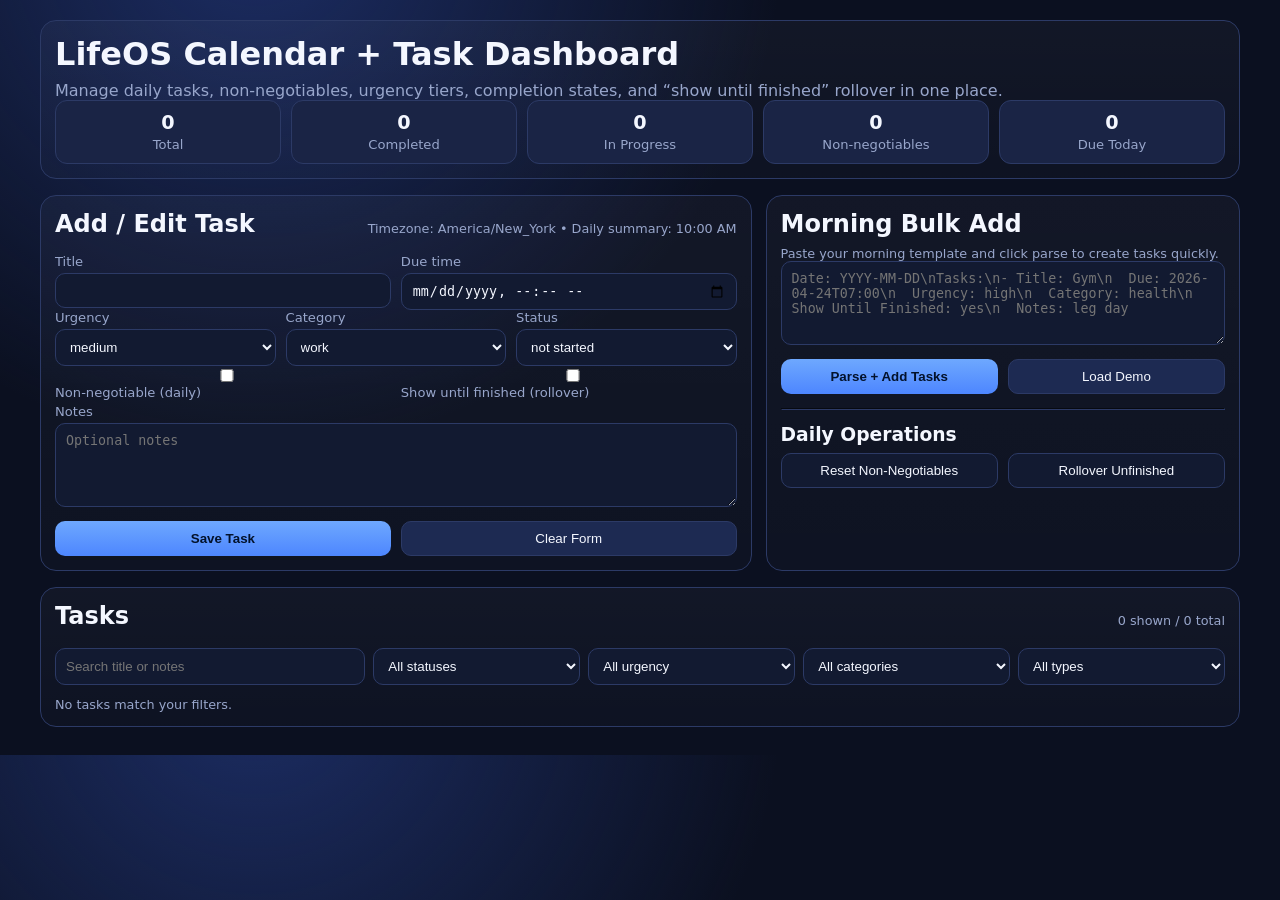
<file: index.html>
<!DOCTYPE html>
<html lang="en">
<head>
  <meta charset="UTF-8" />
  <meta name="viewport" content="width=device-width, initial-scale=1.0" />
  <title>LifeOS Task Calendar UI</title>
  <style>
    :root {
      --bg: #0b1020;
      --panel: #121a31;
      --panel-2: #1a2445;
      --text: #f4f7ff;
      --muted: #98a6cb;
      --line: #2c3a66;
      --accent: #6ea8fe;
      --ok: #2ec27e;
      --warn: #f6c453;
      --danger: #f66151;
      --critical: #ff4d67;
      --high: #ff9f43;
      --medium: #ffd166;
      --low: #4dd4ac;
    }

    * { box-sizing: border-box; }
    body {
      margin: 0;
      font-family: Inter, system-ui, -apple-system, Segoe UI, Roboto, sans-serif;
      background: radial-gradient(circle at 20% -10%, #1c2d64 0, transparent 40%), var(--bg);
      color: var(--text);
    }

    .container {
      width: min(1200px, 95vw);
      margin: 20px auto 28px;
      display: grid;
      gap: 16px;
    }

    .card {
      background: linear-gradient(180deg, rgba(255,255,255,.03), rgba(255,255,255,.01));
      border: 1px solid var(--line);
      border-radius: 16px;
      padding: 14px;
    }

    h1, h2, h3 { margin: 0 0 8px; }
    p { margin: 0; color: var(--muted); }

    .grid {
      display: grid;
      gap: 14px;
      grid-template-columns: 1.2fr .8fr;
    }

    .stats {
      display: grid;
      grid-template-columns: repeat(5, 1fr);
      gap: 10px;
    }

    .stat {
      background: var(--panel-2);
      border: 1px solid var(--line);
      border-radius: 12px;
      padding: 10px;
      text-align: center;
    }

    .stat strong { display: block; font-size: 1.2rem; }
    .stat span { color: var(--muted); font-size: .82rem; }

    .row { display: grid; grid-template-columns: repeat(2, 1fr); gap: 10px; }
    .row-3 { display: grid; grid-template-columns: repeat(3, 1fr); gap: 10px; }

    label { font-size: .82rem; color: var(--muted); display: block; margin-bottom: 4px; }
    input, select, textarea, button {
      width: 100%;
      padding: 9px 10px;
      border-radius: 10px;
      border: 1px solid var(--line);
      background: var(--panel);
      color: var(--text);
    }

    textarea { min-height: 84px; resize: vertical; }

    button {
      cursor: pointer;
      transition: transform .12s ease, filter .15s ease;
    }
    button:hover { transform: translateY(-1px); filter: brightness(1.08); }

    .btn-primary { background: linear-gradient(180deg, #6ea8fe, #4d86ff); border: none; color: #03122b; font-weight: 700; }
    .btn-secondary { background: #1d2a52; }
    .btn-danger { background: #3d1f30; border-color: #693049; }

    .toolbar {
      display: grid;
      grid-template-columns: 1.2fr .8fr .8fr .8fr .8fr;
      gap: 8px;
      margin-top: 10px;
    }

    .task-list { display: grid; gap: 10px; margin-top: 12px; }
    .task-item {
      border: 1px solid var(--line);
      background: #101836;
      border-radius: 12px;
      padding: 10px;
      display: grid;
      grid-template-columns: 1fr auto;
      gap: 8px;
    }

    .task-top { display:flex; justify-content:space-between; gap:10px; align-items: start; }
    .task-title { font-weight: 700; }
    .meta { color: var(--muted); font-size: .82rem; display:flex; flex-wrap:wrap; gap:8px; margin-top:4px; }
    .pill { border-radius: 999px; padding: 2px 8px; font-size: .72rem; font-weight: 700; border: 1px solid transparent; }

    .urgency-low { background: rgba(77,212,172,.2); color: var(--low); border-color: rgba(77,212,172,.4); }
    .urgency-medium { background: rgba(255,209,102,.18); color: var(--medium); border-color: rgba(255,209,102,.4); }
    .urgency-high { background: rgba(255,159,67,.2); color: var(--high); border-color: rgba(255,159,67,.4); }
    .urgency-critical { background: rgba(255,77,103,.2); color: var(--critical); border-color: rgba(255,77,103,.45); }

    .status-not-started { color: var(--muted); }
    .status-in-progress { color: var(--accent); }
    .status-completed { color: var(--ok); }
    .status-skipped { color: var(--warn); }

    .actions { display: flex; gap: 6px; align-items: center; }
    .actions button { width: auto; padding: 6px 8px; font-size: .78rem; }

    .section-title { display:flex; justify-content:space-between; align-items:center; gap:10px; margin-bottom:8px; }
    .small { font-size: .8rem; color: var(--muted); }

    @media (max-width: 980px) {
      .grid { grid-template-columns: 1fr; }
      .stats { grid-template-columns: repeat(2, 1fr); }
      .toolbar { grid-template-columns: 1fr 1fr; }
      .row, .row-3 { grid-template-columns: 1fr; }
    }
  </style>
</head>
<body>
  <div class="container">
    <div class="card">
      <h1>LifeOS Calendar + Task Dashboard</h1>
      <p>Manage daily tasks, non-negotiables, urgency tiers, completion states, and “show until finished” rollover in one place.</p>
      <div class="stats" id="stats"></div>
    </div>

    <div class="grid">
      <div class="card">
        <div class="section-title">
          <h2>Add / Edit Task</h2>
          <span class="small">Timezone: America/New_York • Daily summary: 10:00 AM</span>
        </div>

        <form id="taskForm">
          <input type="hidden" id="taskId" />
          <div class="row">
            <div>
              <label>Title</label>
              <input id="title" required />
            </div>
            <div>
              <label>Due time</label>
              <input id="due" type="datetime-local" required />
            </div>
          </div>

          <div class="row-3">
            <div>
              <label>Urgency</label>
              <select id="urgency">
                <option>low</option>
                <option selected>medium</option>
                <option>high</option>
                <option>critical</option>
              </select>
            </div>
            <div>
              <label>Category</label>
              <select id="category">
                <option>work</option>
                <option>health</option>
                <option>personal</option>
                <option>admin</option>
                <option>other</option>
              </select>
            </div>
            <div>
              <label>Status</label>
              <select id="status">
                <option>not started</option>
                <option>in progress</option>
                <option>completed</option>
                <option>skipped</option>
              </select>
            </div>
          </div>

          <div class="row">
            <div>
              <label><input type="checkbox" id="nonNegotiable" /> Non-negotiable (daily)</label>
            </div>
            <div>
              <label><input type="checkbox" id="showUntilFinished" /> Show until finished (rollover)</label>
            </div>
          </div>

          <div>
            <label>Notes</label>
            <textarea id="notes" placeholder="Optional notes"></textarea>
          </div>

          <div class="row" style="margin-top:10px;">
            <button class="btn-primary" type="submit">Save Task</button>
            <button class="btn-secondary" type="button" id="clearForm">Clear Form</button>
          </div>
        </form>
      </div>

      <div class="card">
        <h2>Morning Bulk Add</h2>
        <p class="small">Paste your morning template and click parse to create tasks quickly.</p>
        <textarea id="bulkInput" placeholder="Date: YYYY-MM-DD\nTasks:\n- Title: Gym\n  Due: 2026-04-24T07:00\n  Urgency: high\n  Category: health\n  Show Until Finished: yes\n  Notes: leg day"></textarea>
        <div class="row" style="margin-top:10px;">
          <button id="parseBulk" class="btn-primary" type="button">Parse + Add Tasks</button>
          <button id="seedDemo" class="btn-secondary" type="button">Load Demo</button>
        </div>

        <hr style="border-color:var(--line);margin:14px 0;">
        <h3>Daily Operations</h3>
        <div class="row">
          <button id="dailyReset" type="button">Reset Non-Negotiables</button>
          <button id="rollover" type="button">Rollover Unfinished</button>
        </div>
      </div>
    </div>

    <div class="card">
      <div class="section-title">
        <h2>Tasks</h2>
        <span class="small" id="taskCount"></span>
      </div>

      <div class="toolbar">
        <input id="search" placeholder="Search title or notes" />
        <select id="filterStatus">
          <option value="all">All statuses</option>
          <option value="not started">not started</option>
          <option value="in progress">in progress</option>
          <option value="completed">completed</option>
          <option value="skipped">skipped</option>
        </select>
        <select id="filterUrgency">
          <option value="all">All urgency</option>
          <option value="low">low</option>
          <option value="medium">medium</option>
          <option value="high">high</option>
          <option value="critical">critical</option>
        </select>
        <select id="filterCategory">
          <option value="all">All categories</option>
          <option value="work">work</option>
          <option value="health">health</option>
          <option value="personal">personal</option>
          <option value="admin">admin</option>
          <option value="other">other</option>
        </select>
        <select id="filterType">
          <option value="all">All types</option>
          <option value="non">Non-negotiables</option>
          <option value="regular">Regular tasks</option>
        </select>
      </div>

      <div class="task-list" id="taskList"></div>
    </div>
  </div>

  <script>
    const STORAGE_KEY = 'lifeos.tasks.v1';
    const state = {
      tasks: loadTasks(),
      editingId: null,
    };

    const $ = (id) => document.getElementById(id);

    function uid() {
      return Date.now().toString(36) + Math.random().toString(36).slice(2, 8);
    }

    function loadTasks() {
      try {
        return JSON.parse(localStorage.getItem(STORAGE_KEY) || '[]');
      } catch {
        return [];
      }
    }

    function saveTasks() {
      localStorage.setItem(STORAGE_KEY, JSON.stringify(state.tasks));
    }

    function resetForm() {
      $('taskForm').reset();
      $('taskId').value = '';
      state.editingId = null;
      $('status').value = 'not started';
      $('urgency').value = 'medium';
    }

    function upsertTask(task) {
      const idx = state.tasks.findIndex((t) => t.id === task.id);
      if (idx >= 0) state.tasks[idx] = task;
      else state.tasks.unshift(task);
      saveTasks();
      render();
    }

    function deleteTask(id) {
      state.tasks = state.tasks.filter((t) => t.id !== id);
      saveTasks();
      render();
    }

    function editTask(id) {
      const t = state.tasks.find((x) => x.id === id);
      if (!t) return;
      state.editingId = id;
      $('taskId').value = t.id;
      $('title').value = t.title;
      $('due').value = t.due;
      $('urgency').value = t.urgency;
      $('category').value = t.category;
      $('status').value = t.status;
      $('notes').value = t.notes || '';
      $('nonNegotiable').checked = t.nonNegotiable;
      $('showUntilFinished').checked = t.showUntilFinished;
      window.scrollTo({ top: 0, behavior: 'smooth' });
    }

    function cycleStatus(id) {
      const order = ['not started', 'in progress', 'completed', 'skipped'];
      const t = state.tasks.find((x) => x.id === id);
      if (!t) return;
      const next = order[(order.indexOf(t.status) + 1) % order.length];
      t.status = next;
      if (next === 'completed') {
        t.lastCompletedAt = new Date().toISOString();
        if (t.nonNegotiable) {
          const today = new Date().toISOString().slice(0, 10);
          if (t.lastCompletedDate !== today) {
            t.streak = (t.streak || 0) + 1;
            t.lastCompletedDate = today;
          }
        }
      }
      saveTasks();
      render();
    }

    function parseBulkInput(raw) {
      const lines = raw.split(/\r?\n/).map((l) => l.trim()).filter(Boolean);
      const tasks = [];
      let current = null;
      let section = 'tasks';

      for (const line of lines) {
        if (line.toLowerCase().startsWith('tasks:')) {
          section = 'tasks';
          continue;
        }
        if (line.toLowerCase().startsWith('non-negotiables:')) {
          section = 'non-negotiables';
          continue;
        }

        if (line.startsWith('- Title:')) {
          if (current?.title) tasks.push(current);
          current = {
            id: uid(),
            title: line.replace('- Title:', '').trim(),
            due: '',
            urgency: 'medium',
            category: 'other',
            status: 'not started',
            notes: '',
            nonNegotiable: section === 'non-negotiables',
            showUntilFinished: false,
            streak: 0,
          };
        } else if (current) {
          if (line.startsWith('Due:')) current.due = line.replace('Due:', '').trim();
          if (line.startsWith('Urgency:')) current.urgency = line.replace('Urgency:', '').trim().toLowerCase();
          if (line.startsWith('Category:')) current.category = line.replace('Category:', '').trim().toLowerCase();
          if (line.startsWith('Show Until Finished:')) {
            const v = line.replace('Show Until Finished:', '').trim().toLowerCase();
            current.showUntilFinished = ['yes', 'true', '1'].includes(v);
          }
          if (line.startsWith('Notes:')) current.notes = line.replace('Notes:', '').trim();
        }
      }
      if (current?.title) tasks.push(current);
      return tasks.filter((t) => t.title && t.due);
    }

    function runDailyReset() {
      state.tasks.forEach((t) => {
        if (t.nonNegotiable) {
          t.status = 'not started';
          const dueTime = t.due?.includes('T') ? t.due.split('T')[1] : '09:00';
          const today = new Date().toISOString().slice(0, 10);
          t.due = `${today}T${dueTime.slice(0,5)}`;
        }
      });
      saveTasks();
      render();
      alert('Daily reset complete for non-negotiables.');
    }

    function runRollover() {
      state.tasks.forEach((t) => {
        if (t.showUntilFinished && t.status !== 'completed') {
          const d = new Date(t.due);
          if (!isNaN(d)) {
            d.setDate(d.getDate() + 1);
            t.due = `${d.getFullYear()}-${String(d.getMonth()+1).padStart(2,'0')}-${String(d.getDate()).padStart(2,'0')}T${String(d.getHours()).padStart(2,'0')}:${String(d.getMinutes()).padStart(2,'0')}`;
            t.status = 'not started';
          }
        }
      });
      saveTasks();
      render();
      alert('Rollover complete for unfinished tasks with Show Until Finished enabled.');
    }

    function getFilteredTasks() {
      const search = $('search').value.trim().toLowerCase();
      const status = $('filterStatus').value;
      const urgency = $('filterUrgency').value;
      const category = $('filterCategory').value;
      const type = $('filterType').value;

      return [...state.tasks]
        .filter((t) => status === 'all' || t.status === status)
        .filter((t) => urgency === 'all' || t.urgency === urgency)
        .filter((t) => category === 'all' || t.category === category)
        .filter((t) => {
          if (type === 'all') return true;
          if (type === 'non') return t.nonNegotiable;
          return !t.nonNegotiable;
        })
        .filter((t) => {
          if (!search) return true;
          return `${t.title} ${t.notes || ''}`.toLowerCase().includes(search);
        })
        .sort((a, b) => new Date(a.due) - new Date(b.due));
    }

    function renderStats() {
      const total = state.tasks.length;
      const completed = state.tasks.filter((t) => t.status === 'completed').length;
      const inProgress = state.tasks.filter((t) => t.status === 'in progress').length;
      const nonNegotiables = state.tasks.filter((t) => t.nonNegotiable).length;
      const dueToday = state.tasks.filter((t) => t.due?.slice(0,10) === new Date().toISOString().slice(0,10)).length;

      $('stats').innerHTML = `
        <div class="stat"><strong>${total}</strong><span>Total</span></div>
        <div class="stat"><strong>${completed}</strong><span>Completed</span></div>
        <div class="stat"><strong>${inProgress}</strong><span>In Progress</span></div>
        <div class="stat"><strong>${nonNegotiables}</strong><span>Non-negotiables</span></div>
        <div class="stat"><strong>${dueToday}</strong><span>Due Today</span></div>
      `;
    }

    function taskItemTemplate(t) {
      return `
        <div class="task-item">
          <div>
            <div class="task-top">
              <div>
                <div class="task-title">${t.title}</div>
                <div class="meta">
                  <span class="pill urgency-${t.urgency}">${t.urgency}</span>
                  <span>${t.category}</span>
                  <span class="status-${t.status.replaceAll(' ', '-')}">${t.status}</span>
                  <span>Due: ${t.due.replace('T', ' ')}</span>
                  ${t.nonNegotiable ? '<span class="pill">non-negotiable</span>' : ''}
                  ${t.showUntilFinished ? '<span class="pill">show until finished</span>' : ''}
                  ${t.nonNegotiable ? `<span>streak: ${t.streak || 0}</span>` : ''}
                </div>
              </div>
            </div>
            ${t.notes ? `<p class="small" style="margin-top:6px">${t.notes}</p>` : ''}
          </div>
          <div class="actions">
            <button onclick="cycleStatus('${t.id}')">Next Status</button>
            <button onclick="editTask('${t.id}')">Edit</button>
            <button class="btn-danger" onclick="deleteTask('${t.id}')">Delete</button>
          </div>
        </div>
      `;
    }

    function render() {
      renderStats();
      const filtered = getFilteredTasks();
      $('taskCount').textContent = `${filtered.length} shown / ${state.tasks.length} total`;
      $('taskList').innerHTML = filtered.length
        ? filtered.map(taskItemTemplate).join('')
        : '<p class="small">No tasks match your filters.</p>';
    }

    $('taskForm').addEventListener('submit', (e) => {
      e.preventDefault();
      const task = {
        id: $('taskId').value || uid(),
        title: $('title').value.trim(),
        due: $('due').value,
        urgency: $('urgency').value,
        category: $('category').value,
        status: $('status').value,
        notes: $('notes').value.trim(),
        nonNegotiable: $('nonNegotiable').checked,
        showUntilFinished: $('showUntilFinished').checked,
        streak: Number(($('taskId').value && state.tasks.find(t => t.id === $('taskId').value)?.streak) || 0),
      };

      upsertTask(task);
      resetForm();
    });

    $('clearForm').addEventListener('click', resetForm);

    $('parseBulk').addEventListener('click', () => {
      const raw = $('bulkInput').value;
      const parsed = parseBulkInput(raw);
      if (!parsed.length) {
        alert('No valid tasks found. Ensure each task has Title and Due.');
        return;
      }
      state.tasks = [...parsed, ...state.tasks];
      saveTasks();
      render();
      alert(`Added ${parsed.length} task(s).`);
    });

    $('seedDemo').addEventListener('click', () => {
      const today = new Date();
      const ymd = today.toISOString().slice(0,10);
      const demo = [
        { id: uid(), title: 'Morning workout', due: `${ymd}T07:00`, urgency: 'high', category: 'health', status: 'not started', notes: '45-minute session', nonNegotiable: true, showUntilFinished: true, streak: 2 },
        { id: uid(), title: 'Client follow-up messages', due: `${ymd}T11:00`, urgency: 'medium', category: 'work', status: 'in progress', notes: 'Send 5 DMs', nonNegotiable: false, showUntilFinished: false, streak: 0 },
        { id: uid(), title: 'Read 20 pages', due: `${ymd}T21:00`, urgency: 'low', category: 'personal', status: 'not started', notes: '', nonNegotiable: true, showUntilFinished: true, streak: 5 },
      ];
      state.tasks = [...demo, ...state.tasks];
      saveTasks();
      render();
    });

    $('dailyReset').addEventListener('click', runDailyReset);
    $('rollover').addEventListener('click', runRollover);

    ['search', 'filterStatus', 'filterUrgency', 'filterCategory', 'filterType'].forEach((id) => {
      $(id).addEventListener('input', render);
      $(id).addEventListener('change', render);
    });

    resetForm();
    render();

    window.editTask = editTask;
    window.deleteTask = deleteTask;
    window.cycleStatus = cycleStatus;
  </script>
</body>
</html>
</file>
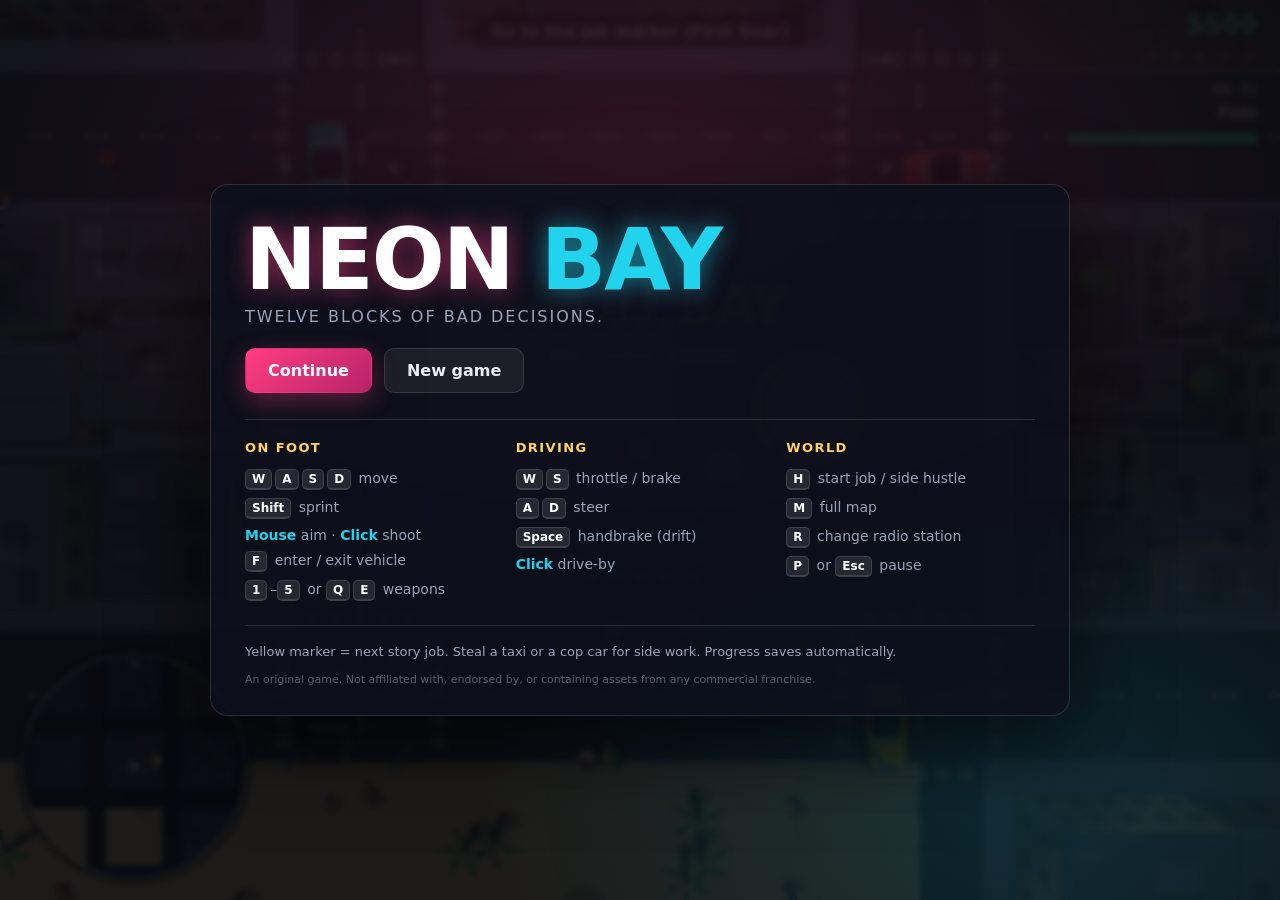
<file: neon-bay/index.html>
<!DOCTYPE html>
<html lang="en">
<head>
<meta charset="utf-8" />
<meta name="viewport" content="width=device-width, initial-scale=1, maximum-scale=1, user-scalable=no, viewport-fit=cover" />
<title>Neon Bay — open world sandbox</title>
<meta name="description" content="Neon Bay: an original top-down open-world driving and shooting sandbox that runs entirely in the browser." />
<meta name="theme-color" content="#0b0f1a" />
<link rel="stylesheet" href="css/game.css" />
</head>
<body>

<canvas id="game" tabindex="0"></canvas>

<!-- ------------------------------------------------------ main menu -->
<div id="menu" class="overlay">
  <div class="panel">
    <h1 class="logo">NEON <span>BAY</span></h1>
    <p class="tag">Twelve blocks of bad decisions.</p>

    <div class="buttons">
      <button id="btn-play" class="primary">Continue</button>
      <button id="btn-newgame">New game</button>
    </div>

    <div class="controls">
      <div class="col">
        <h3>On foot</h3>
        <ul>
          <li><kbd>W</kbd><kbd>A</kbd><kbd>S</kbd><kbd>D</kbd> move</li>
          <li><kbd>Shift</kbd> sprint</li>
          <li><span class="mouse">Mouse</span> aim &middot; <span class="mouse">Click</span> shoot</li>
          <li><kbd>F</kbd> enter / exit vehicle</li>
          <li><kbd>1</kbd>–<kbd>5</kbd> or <kbd>Q</kbd><kbd>E</kbd> weapons</li>
        </ul>
      </div>
      <div class="col">
        <h3>Driving</h3>
        <ul>
          <li><kbd>W</kbd><kbd>S</kbd> throttle / brake</li>
          <li><kbd>A</kbd><kbd>D</kbd> steer</li>
          <li><kbd>Space</kbd> handbrake (drift)</li>
          <li><span class="mouse">Click</span> drive-by</li>
        </ul>
      </div>
      <div class="col">
        <h3>World</h3>
        <ul>
          <li><kbd>H</kbd> start job / side hustle</li>
          <li><kbd>M</kbd> full map</li>
          <li><kbd>R</kbd> change radio station</li>
          <li><kbd>P</kbd> or <kbd>Esc</kbd> pause</li>
        </ul>
      </div>
    </div>

    <p class="hint">Yellow marker = next story job. Steal a taxi or a cop car for side work.
      Progress saves automatically.</p>
    <p class="legal">An original game. Not affiliated with, endorsed by, or containing assets from any
      commercial franchise.</p>
  </div>
</div>

<!-- ------------------------------------------------------ pause -->
<div id="pause" class="overlay hidden">
  <div class="panel narrow">
    <h2>Paused</h2>
    <div id="pause-stats" class="stats"></div>
    <div class="buttons">
      <button id="btn-resume" class="primary">Resume</button>
      <button id="btn-mute">Sound: on</button>
      <button id="btn-quit">Save &amp; quit to menu</button>
    </div>
    <p class="hint">Tip: type <b>guns</b>, <b>heal</b>, <b>cash</b>, <b>clean</b>, <b>heat</b>,
      <b>boom</b>, <b>tank</b> or <b>ghost</b> while playing.</p>
  </div>
</div>

<script src="js/util.js"></script>
<script src="js/audio.js"></script>
<script src="js/city.js"></script>
<script src="js/entities.js"></script>
<script src="js/player.js"></script>
<script src="js/ai.js"></script>
<script src="js/missions.js"></script>
<script src="js/render.js"></script>
<script src="js/hud.js"></script>
<script src="js/game.js"></script>
</body>
</html>
</file>
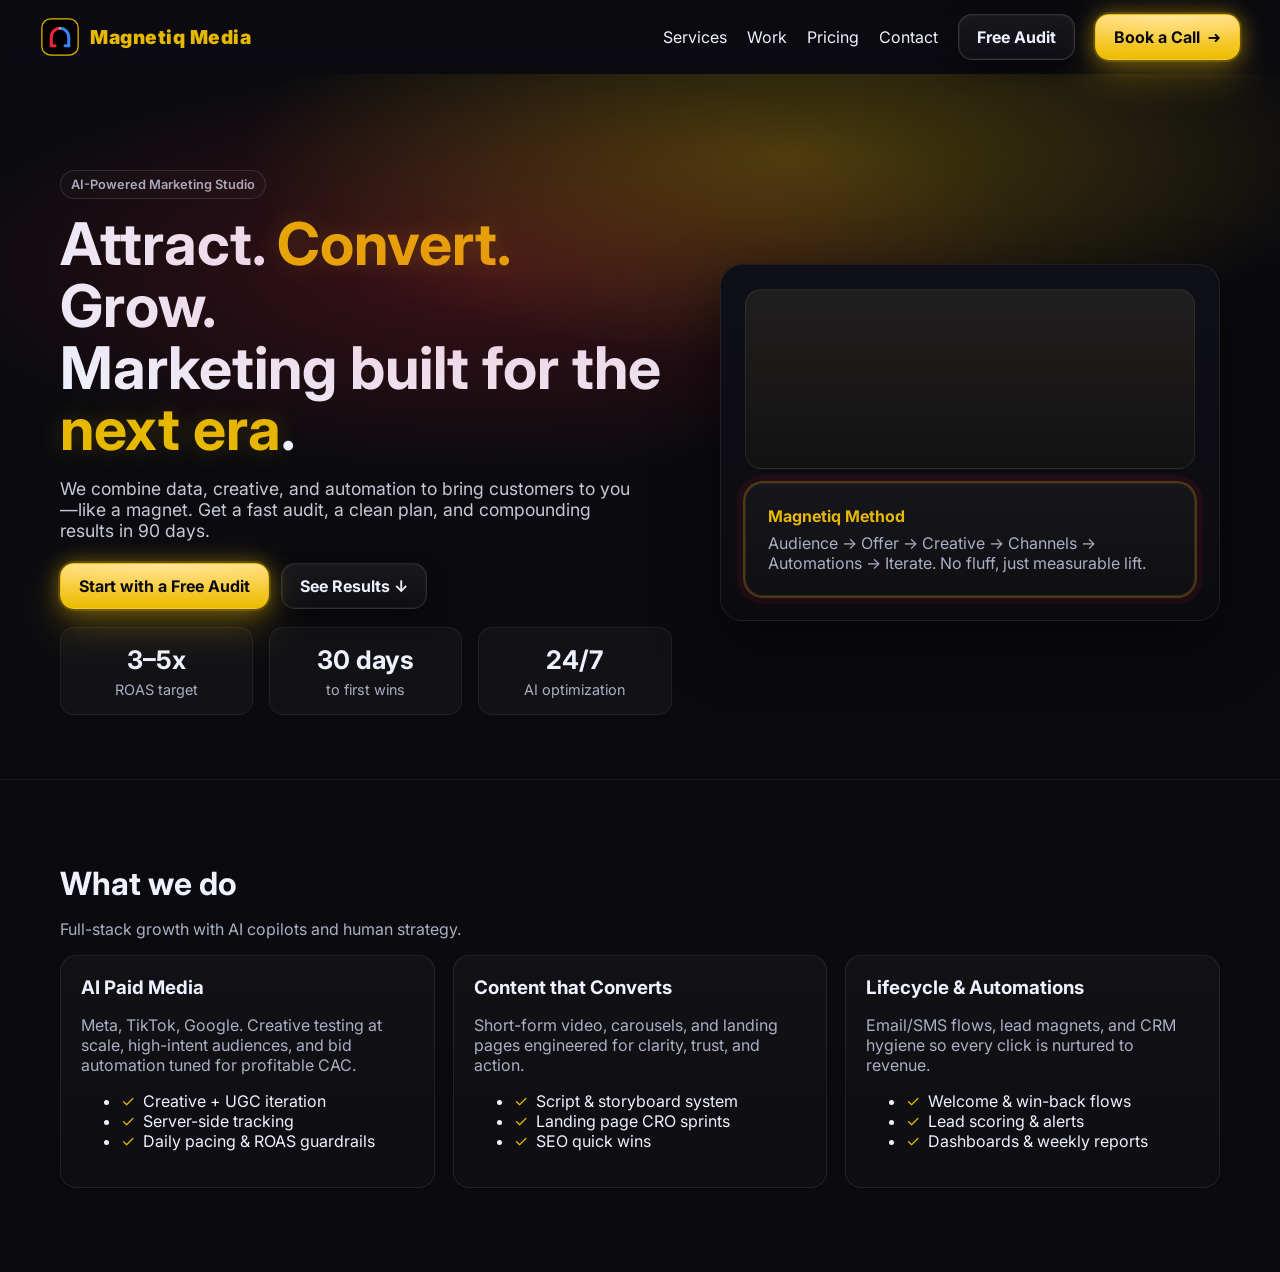
<file: magnetiq_media_polished_index (1).html>
<!DOCTYPE html>
<html lang="en">
<head>
  <meta charset="utf-8" />
  <meta name="viewport" content="width=device-width, initial-scale=1" />
  <title>Magnetiq Media — Attract. Convert. Grow.</title>
  <meta name="description" content="Magnetiq Media is an AI-powered marketing studio that helps brands attract, convert, and grow using data, content, and automation." />
  <meta name="theme-color" content="#0b0b0f" />

  <!-- Fonts -->
  <link rel="preconnect" href="https://fonts.googleapis.com">
  <link rel="preconnect" href="https://fonts.gstatic.com" crossorigin>
  <link href="https://fonts.googleapis.com/css2?family=Inter:wght@300;400;500;600;700;800;900&display=swap" rel="stylesheet">

  <style>
    :root{
      --bg:#0b0b0f;
      --card:#12121a;
      --muted:#a9b0c3;
      --text:#eef2ff;
      --gold:#e6b800;
      --red:#ef233c;
      --blue:#3b82f6;
      --ring: 0 0 0 2px rgba(230,184,0,.25), 0 0 0 8px rgba(239,35,60,.08);
    }

    *{box-sizing:border-box}
    html,body{
      margin:0;height:100%;
      background:var(--bg);color:var(--text);
      font-family:Inter,system-ui,-apple-system,Segoe UI,Roboto,Helvetica,Arial,sans-serif;
      scroll-behavior:smooth
    }
    a{color:inherit;text-decoration:none}
    .container{max-width:1200px;margin:0 auto;padding:0 20px}

    /* --- Utility --- */
    .mt-14{margin-top:14px}
    .mb-14{margin-bottom:14px}
    .p-22{padding:22px}
    .flex-between{display:flex;justify-content:space-between;gap:16px;flex-wrap:wrap}

    /* --- Nav --- */
    .nav{position:sticky;top:0;z-index:50;background:linear-gradient(180deg, rgba(11,11,15,.85), rgba(11,11,15,.6) 40%, rgba(11,11,15,0));-webkit-backdrop-filter:saturate(180%) blur(10px);backdrop-filter:saturate(180%) blur(10px)}
    .nav-wrap{display:flex;align-items:center;justify-content:space-between;padding:14px 0}
    .logo{display:flex;align-items:center;gap:10px}
    .logo svg{display:block}
    .brand{font-weight:900;letter-spacing:.5px;font-size:1.2rem;color:var(--gold)}
    .nav-links{display:flex;gap:20px;align-items:center}

    /* --- Buttons --- */
    .btn{display:inline-flex;align-items:center;gap:8px;padding:12px 18px;border-radius:14px;font-weight:700;border:1px solid rgba(255,255,255,.10);background:linear-gradient(180deg, rgba(255,255,255,.06), rgba(255,255,255,.02));box-shadow:0 10px 24px rgba(0,0,0,.35), inset 0 0 0 1px rgba(255,255,255,.04);transition:transform .18s ease, box-shadow .18s ease, filter .2s ease}
    .btn.gold{color:#0b0b0f;border-color:rgba(230,184,0,.65);background:radial-gradient(120% 120% at 50% 0%, rgba(255,255,255,.24), transparent 60%),linear-gradient(180deg, #ffd873, #e6b800);box-shadow:0 0 0 2px rgba(230,184,0,.18),0 18px 38px rgba(230,184,0,.25),0 0 22px rgba(230,184,0,.45);filter:brightness(1.02)}
    .btn.gold:hover{transform:translateY(-2px) scale(1.02);filter:brightness(1.05) saturate(1.05);box-shadow:0 0 0 2px rgba(230,184,0,.24),0 26px 60px rgba(230,184,0,.35),0 0 36px rgba(230,184,0,.65)}
    .btn-outline{border-color:rgba(255,255,255,.14)}

    .btn-group{display:flex;flex-wrap:wrap;gap:12px;position:relative}
    .btn-group::before{content:"";position:absolute;inset:-18px;background:radial-gradient(60% 60% at 50% 50%, rgba(248,226,124,.12) 0%, rgba(230,184,0,.06) 40%, transparent 70%);filter:blur(14px);z-index:-1;pointer-events:none}
    .nav .btn.gold:hover{box-shadow:0 0 0 2px rgba(230,184,0,.35), 0 0 36px rgba(230,184,0,.35)}

    /* --- Hero --- */
    .hero{position:relative;padding:96px 0 64px;overflow:hidden}
    .glow{position:absolute;inset:-20% -10% auto;height:560px;background:radial-gradient(60% 60% at 60% 40%, rgba(230,184,0,.28), transparent 60%), radial-gradient(60% 60% at 40% 60%, rgba(239,35,60,.22), transparent 60%)}
    .hero-grid{display:grid;grid-template-columns:1.1fr .9fr;gap:48px;align-items:center}
    .eyebrow{display:inline-flex;align-items:center;gap:8px;padding:6px 10px;border:1px solid rgba(255,255,255,.12);border-radius:999px;font-weight:600;font-size:.8rem;color:var(--muted);background:rgba(255,255,255,.02)}
    h1{font-size:clamp(2rem, 4.6vw, 4rem);line-height:1.05;margin:14px 0}
    h1 strong{color:var(--gold);text-shadow:0 0 24px rgba(230,184,0,.22)}
    .lead{color:#c6c9d6;font-size:1.1rem;max-width:52ch}
    .hero-cta{margin-top:22px}

    .hero-card{background:linear-gradient(180deg, rgba(255,255,255,.04), rgba(255,255,255,.02));border:1px solid rgba(255,255,255,.08);padding:22px;border-radius:18px;box-shadow:var(--ring)}
    .kpi{display:grid;grid-template-columns:repeat(3,1fr);gap:16px;margin-top:18px}
    .kpi .item{background:rgba(255,255,255,.03);border:1px solid rgba(255,255,255,.06);padding:16px;border-radius:14px;text-align:center}
    .kpi .item h3{margin:0;font-size:1.6rem}
    .kpi .item p{margin:6px 0 0;color:var(--muted);font-size:.9rem}
    .device{position:relative;border-radius:22px;background:linear-gradient(180deg, #0f0f17, #0b0b0f);border:1px solid rgba(255,255,255,.08);box-shadow:0 25px 60px rgba(0,0,0,.55);padding:24px}
    .screen{border-radius:16px;overflow:hidden;border:1px solid rgba(255,255,255,.08)}
    .hero-media{display:flex;align-items:center;justify-content:center;background:linear-gradient(180deg, rgba(248,226,124,.08), rgba(230,184,0,.03));min-height:180px}

    /* --- Sections --- */
    section{padding:84px 0;border-top:1px solid rgba(255,255,255,.06)}
    .section-title{font-size:2rem;margin:0 0 8px}
    .muted{color:var(--muted)}
    .grid-3{display:grid;grid-template-columns:repeat(3,1fr);gap:18px}
    .card{background:linear-gradient(180deg, rgba(255,255,255,.03), rgba(255,255,255,.015));border:1px solid rgba(255,255,255,.08);border-radius:16px;padding:20px}
    .card h3{margin:0 0 8px}
    .check{color:var(--gold);margin-right:8px}

    /* --- Pricing --- */
    .pricing{display:grid;grid-template-columns:repeat(3,1fr);gap:20px}
    .plan{position:relative}
    .badge{position:absolute;top:-14px;right:16px;background:var(--red);color:#fff;padding:6px 10px;border-radius:999px;font-size:.8rem;font-weight:700;letter-spacing:.3px}
    .price{font-size:2.2rem;margin:10px 0}

    /* --- CTA / Contact --- */
    .cta{display:grid;grid-template-columns:1.1fr .9fr;gap:28px;align-items:center}
    form{display:grid;gap:12px}
    input, textarea{width:100%;padding:12px 14px;border-radius:12px;border:1px solid rgba(255,255,255,.12);background:rgba(255,255,255,.02);color:var(--text);outline:none}
    input:focus, textarea:focus{box-shadow:var(--ring);border-color:rgba(230,184,0,.4)}
    textarea{min-height:120px;resize:vertical}
    .tiny{font-size:.85rem;color:var(--muted)}

    /* --- Footer --- */
    footer{padding:24px 0 40px;border-top:1px solid rgba(255,255,255,.06);color:var(--muted)}

    /* Responsive */
    @media (max-width: 960px){.hero-grid, .cta{grid-template-columns:1fr}}
    @media (max-width: 840px){.grid-3, .pricing{grid-template-columns:1fr;gap:16px}.nav-links{display:none}}
  </style>
</head>
<body>
  <!-- NAV -->
  <header class="nav">
    <div class="container nav-wrap">
      <a href="#top" class="logo" aria-label="Magnetiq Media home">
        <svg width="40" height="40" viewBox="0 0 64 64" xmlns="http://www.w3.org/2000/svg" aria-hidden="true" role="img">
          <title>Magnetiq Media logo</title>
          <rect x="3" y="3" width="58" height="58" rx="14" fill="#000" stroke="var(--gold)" stroke-width="2"/>
          <path d="M32 18 A14 14 0 0 0 18 32 V46" fill="none" stroke="var(--red)" stroke-width="5" stroke-linecap="round" stroke-linejoin="round"/>
          <path d="M32 18 A14 14 0 0 1 46 32 V46" fill="none" stroke="var(--blue)" stroke-width="5" stroke-linecap="round" stroke-linejoin="round"/>
          <line x1="18" y1="46" x2="24" y2="46" stroke="var(--red)" stroke-width="5" stroke-linecap="round"/>
          <line x1="40" y1="46" x2="46" y2="46" stroke="var(--blue)" stroke-width="5" stroke-linecap="round"/>
          <circle cx="32" cy="18" r="1.6" fill="var(--gold)"/>
        </svg>
        <div class="brand">Magnetiq Media</div>
      </a>
      <nav class="nav-links" aria-label="Primary">
        <a href="#services">Services</a>
        <a href="#work">Work</a>
        <a href="#pricing">Pricing</a>
        <a href="#contact">Contact</a>
        <a class="btn btn-outline" href="#contact">Free Audit</a>
        <a class="btn gold" href="#contact"><span>Book a Call</span> <span aria-hidden="true">➜</span></a>
      </nav>
    </div>
  </header>

  <!-- HERO -->
  <main id="top" class="hero">
    <div class="glow" aria-hidden="true"></div>
    <div class="container hero-grid">
      <div>
        <div class="eyebrow">AI-Powered Marketing Studio</div>
        <h1>Attract. <strong>Convert.</strong> Grow.<br/>Marketing built for the <strong>next era</strong>.</h1>
        <p class="lead">We combine data, creative, and automation to bring customers to you—like a magnet. Get a fast audit, a clean plan, and compounding results in 90 days.</p>
        <div class="hero-cta">
          <div class="btn-group">
            <a class="btn gold" href="#contact">Start with a Free Audit</a>
            <a class="btn" href="#work">See Results ↓</a>
          </div>
        </div>
        <div class="kpi" role="list" aria-label="Key outcomes">
          <div class="item" role="listitem"><h3>3–5x</h3><p>ROAS target</p></div>
          <div class="item" role="listitem"><h3>30 days</h3><p>to first wins</p></div>
          <div class="item" role="listitem"><h3>24/7</h3><p>AI optimization</p></div>
        </div>
      </div>
      <div>
        <div class="device" aria-label="Preview panel">
          <div class="screen hero-media"></div>
          <div class="hero-card mt-14">
            <strong style="color:var(--gold)">Magnetiq Method</strong>
            <p class="muted" style="margin:.4rem 0 0">Audience → Offer → Creative → Channels → Automations → Iterate. No fluff, just measurable lift.</p>
          </div>
        </div>
      </div>
    </div>
  </main>

  <!-- SERVICES -->
  <section id="services">
    <div class="container">
      <h2 class="section-title">What we do</h2>
      <p class="muted">Full-stack growth with AI copilots and human strategy.</p>
      <div class="grid-3 mt-14">
        <div class="card">
          <h3>AI Paid Media</h3>
          <p class="muted">Meta, TikTok, Google. Creative testing at scale, high-intent audiences, and bid automation tuned for profitable CAC.</p>
          <ul>
            <li><span class="check" aria-hidden="true">✓</span>Creative + UGC iteration</li>
            <li><span class="check" aria-hidden="true">✓</span>Server-side tracking</li>
            <li><span class="check" aria-hidden="true">✓</span>Daily pacing & ROAS guardrails</li>
          </ul>
        </div>
        <div class="card">
          <h3>Content that Converts</h3>
          <p class="muted">Short-form video, carousels, and landing pages engineered for clarity, trust, and action.</p>
          <ul>
            <li><span class="check" aria-hidden="true">✓</span>Script & storyboard system</li>
            <li><span class="check" aria-hidden="true">✓</span>Landing page CRO sprints</li>
            <li><span class="check" aria-hidden="true">✓</span>SEO quick wins</li>
          </ul>
        </div>
        <div class="card">
          <h3>Lifecycle & Automations</h3>
          <p class="muted">Email/SMS flows, lead magnets, and CRM hygiene so every click is nurtured to revenue.</p>
          <ul>
            <li><span class="check" aria-hidden="true">✓</span>Welcome & win-back flows</li>
            <li><span class="check" aria-hidden="true">✓</span>Lead scoring & alerts</li>
            <li><span class="check" aria-hidden="true">✓</span>Dashboards & weekly reports</li>
          </ul>
</file>
<file: neon-bay/css/game.css>
:root {
  --bg: #0b0f1a;
  --panel: rgba(14, 17, 28, 0.92);
  --line: rgba(255, 255, 255, 0.12);
  --text: #e8ecf6;
  --muted: #9aa3b8;
  --pink: #ff3d81;
  --cyan: #22d3ee;
  --gold: #ffd166;
}

* { box-sizing: border-box; }

html, body {
  margin: 0;
  padding: 0;
  height: 100%;
  overflow: hidden;
  background: var(--bg);
  color: var(--text);
  font-family: system-ui, -apple-system, "Segoe UI", Roboto, sans-serif;
  -webkit-tap-highlight-color: transparent;
  overscroll-behavior: none;
}

#game {
  display: block;
  width: 100vw;
  height: 100vh;
  cursor: crosshair;
  outline: none;
  touch-action: none;
}

/* ------------------------------------------------------- overlays */

.overlay {
  position: fixed;
  inset: 0;
  display: flex;
  align-items: center;
  justify-content: center;
  padding: 24px;
  background:
    radial-gradient(1200px 700px at 50% 20%, rgba(255, 61, 129, 0.16), transparent 60%),
    radial-gradient(900px 600px at 80% 90%, rgba(34, 211, 238, 0.14), transparent 60%),
    rgba(5, 7, 13, 0.88);
  backdrop-filter: blur(3px);
  z-index: 10;
  overflow-y: auto;
}

.overlay.hidden { display: none; }

.panel {
  width: min(860px, 100%);
  background: var(--panel);
  border: 1px solid var(--line);
  border-radius: 18px;
  padding: 34px 34px 26px;
  box-shadow: 0 30px 90px rgba(0, 0, 0, 0.6);
}

.panel.narrow { width: min(460px, 100%); }

.logo {
  margin: 0;
  font-size: clamp(44px, 9vw, 86px);
  line-height: 0.95;
  letter-spacing: -2px;
  font-weight: 900;
  color: #fff;
  text-shadow: 0 0 24px rgba(255, 61, 129, 0.55);
}

.logo span {
  color: var(--cyan);
  text-shadow: 0 0 24px rgba(34, 211, 238, 0.6);
}

.tag {
  margin: 6px 0 22px;
  color: var(--muted);
  font-size: 16px;
  letter-spacing: 2px;
  text-transform: uppercase;
}

h2 { margin: 0 0 16px; font-size: 26px; }
h3 { margin: 0 0 10px; font-size: 13px; letter-spacing: 1.4px; text-transform: uppercase; color: var(--gold); }

.buttons {
  display: flex;
  gap: 12px;
  flex-wrap: wrap;
  margin-bottom: 26px;
}

button {
  appearance: none;
  border: 1px solid var(--line);
  background: rgba(255, 255, 255, 0.06);
  color: var(--text);
  font: inherit;
  font-weight: 600;
  padding: 12px 22px;
  border-radius: 10px;
  cursor: pointer;
  transition: transform .12s ease, background .2s ease, border-color .2s ease;
}

button:hover { background: rgba(255, 255, 255, 0.12); transform: translateY(-1px); }
button:active { transform: translateY(0); }

button.primary {
  background: linear-gradient(135deg, var(--pink), #b8246a);
  border-color: transparent;
  color: #fff;
  box-shadow: 0 8px 24px rgba(255, 61, 129, 0.32);
}

.controls {
  display: grid;
  grid-template-columns: repeat(auto-fit, minmax(210px, 1fr));
  gap: 22px;
  padding: 20px 0;
  border-top: 1px solid var(--line);
  border-bottom: 1px solid var(--line);
}

.controls ul { list-style: none; margin: 0; padding: 0; }
.controls li { padding: 4px 0; color: var(--muted); font-size: 14px; }

kbd {
  display: inline-block;
  min-width: 22px;
  padding: 2px 6px;
  margin-right: 3px;
  text-align: center;
  font-family: inherit;
  font-size: 12px;
  font-weight: 700;
  color: #fff;
  background: rgba(255, 255, 255, 0.10);
  border: 1px solid var(--line);
  border-bottom-width: 2px;
  border-radius: 5px;
}

.mouse { color: var(--cyan); font-weight: 600; }

.hint { color: var(--muted); font-size: 13px; line-height: 1.6; margin: 16px 0 0; }
.hint b { color: var(--gold); font-weight: 700; }
.legal { color: rgba(154, 163, 184, 0.55); font-size: 11px; margin: 10px 0 0; line-height: 1.5; }

.stats { margin-bottom: 20px; }
.stats .row {
  display: flex;
  justify-content: space-between;
  padding: 7px 0;
  border-bottom: 1px solid rgba(255, 255, 255, 0.06);
  font-size: 14px;
  color: var(--muted);
}
.stats .row b { color: var(--text); }

@media (max-width: 640px) {
  .panel { padding: 22px 18px 18px; border-radius: 14px; }
  .controls { padding: 16px 0; gap: 14px; }
}
</file>
